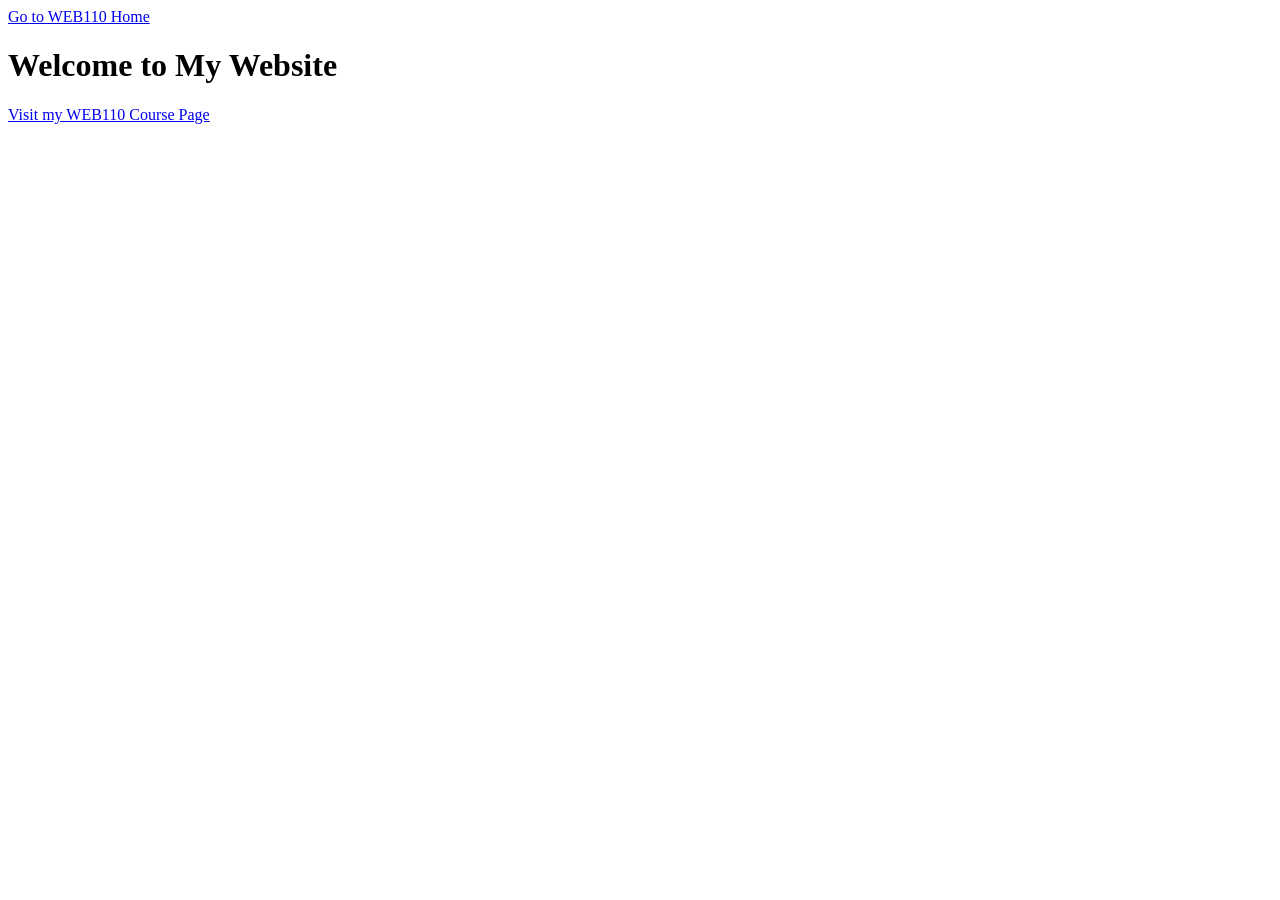
<file: index.html>
<a href="web110/index.html">Go to WEB110 Home</a>
<!DOCTYPE html>
<html lang="en">
<head>
    <meta charset="UTF-8">
    <meta name="viewport" content="width=device-width, initial-scale=1.0">
    <title>Root Home Page</title>
</head>
<body>
    <h1>Welcome to My Website</h1>
    <p><a href="web110/index.html">Visit my WEB110 Course Page</a></p>
</body>
</html>
</file>
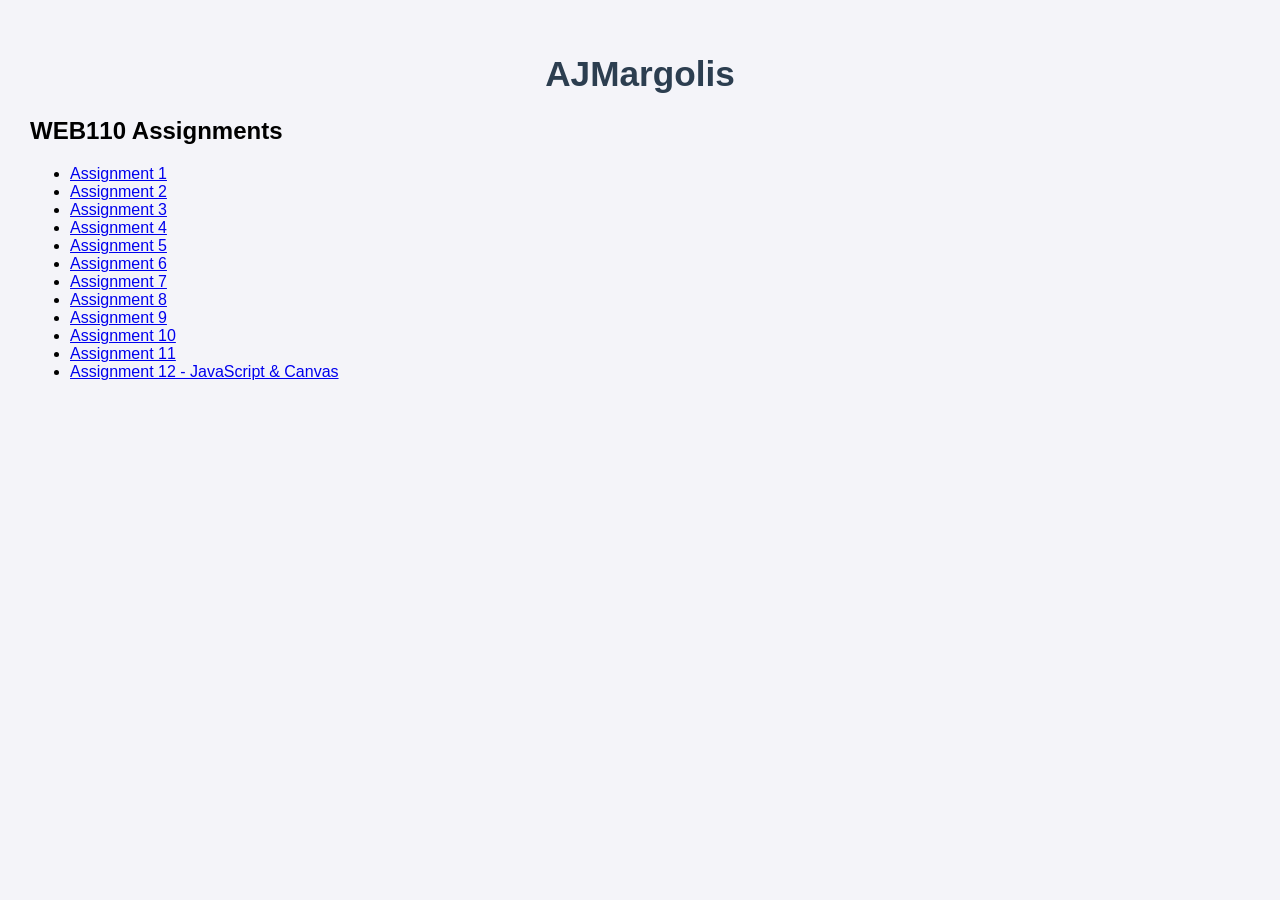
<file: web110/index.html>
<!DOCTYPE html>
<html lang="en">
<head>
    <meta charset="UTF-8">
    <meta name="viewport" content="width=device-width, initial-scale=1.0">
    <title>WEB110 Course Home</title>
    <link rel="stylesheet" href="style.css">
</head>
<body>
    <h1>AJMargolis</h1>
    <h2>WEB110 Assignments</h2>
    <ul>
        <li><a href="assignment1.html">Assignment 1</a></li>
        <li><a href="assignment2.html">Assignment 2</a></li>
        <li><a href="assignment3.html">Assignment 3</a></li>
        <li><a href="assignment4.html">Assignment 4</a></li>
        <li><a href="assignment5.html">Assignment 5</a></li>
        <li><a href="assignment6.html">Assignment 6</a></li>
        <li><a href="assignment7.html">Assignment 7</a></li>
        <li><a href="assignment8.html">Assignment 8</a></li>
        <li><a href="assignment9.html">Assignment 9</a></li>
        <li><a href="assignment10.html">Assignment 10</a></li>
        <li><a href="assignment11.html">Assignment 11</a></li>
        <li><a href="assignment12.html">Assignment 12 - JavaScript &amp; Canvas</a></li>
    </ul>
</body>
</html>
</file>
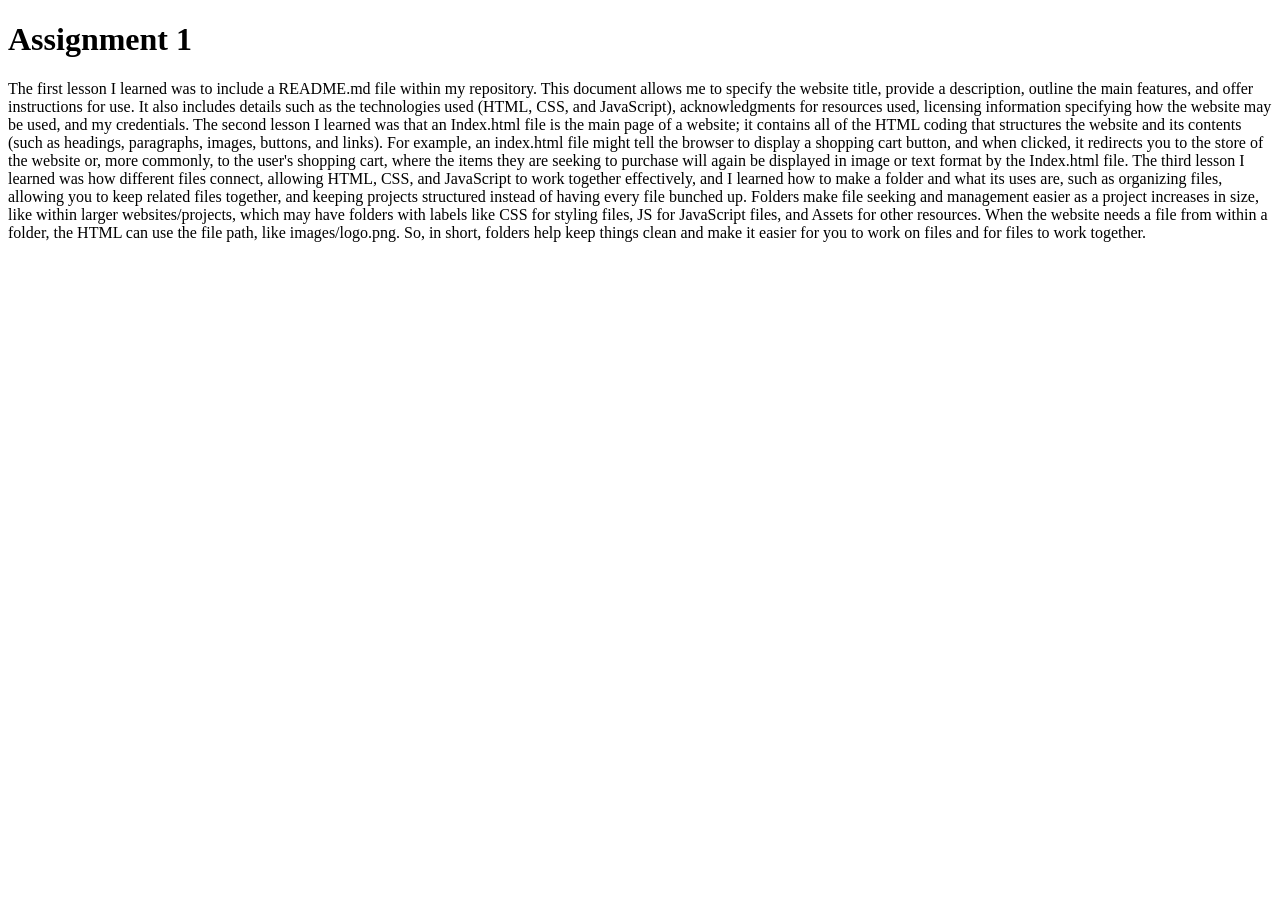
<file: web110/assignment1.html>
<!DOCTYPE html>
<html lang="en">
<head>
    <meta charset="UTF-8">
    <meta name="viewport" content="width=device-width, initial-scale=1.0">
    <title>Assignment 1 - WEB110</title>
</head>
<body>
    <h1>Assignment 1</h1>
    <p>The first lesson I learned was to include a README.md file within my repository. This document allows me to specify the website title, provide a description, outline the main features, and offer instructions for use. It also includes details such as the technologies used (HTML, CSS, and JavaScript), acknowledgments for resources used, licensing information specifying how the website may be used, and my credentials.
The second lesson I learned was that an Index.html file is the main page of a website; it contains all of the HTML coding that structures the website and its contents (such as headings, paragraphs, images, buttons, and links). For example, an index.html file might tell the browser to display a shopping cart button, and when clicked, it redirects you to the store of the website or, more commonly, to the user's shopping cart, where the items they are seeking to purchase will again be displayed in image or text format by the Index.html file.
The third lesson I learned was how different files connect, allowing HTML, CSS, and JavaScript to work together effectively, and I learned how to make a folder and what its uses are, such as organizing files, allowing you to keep related files together, and keeping projects structured instead of having every file bunched up. Folders make file seeking and management easier as a project increases in size, like within larger websites/projects, which may have folders with labels like CSS for styling files, JS for JavaScript files, and Assets for other resources. When the website needs a file from within a folder, the HTML can use the file path, like images/logo.png. So, in short, folders help keep things clean and make it easier for you to work on files and for files to work together.</p>
</body>
</html>
</file>
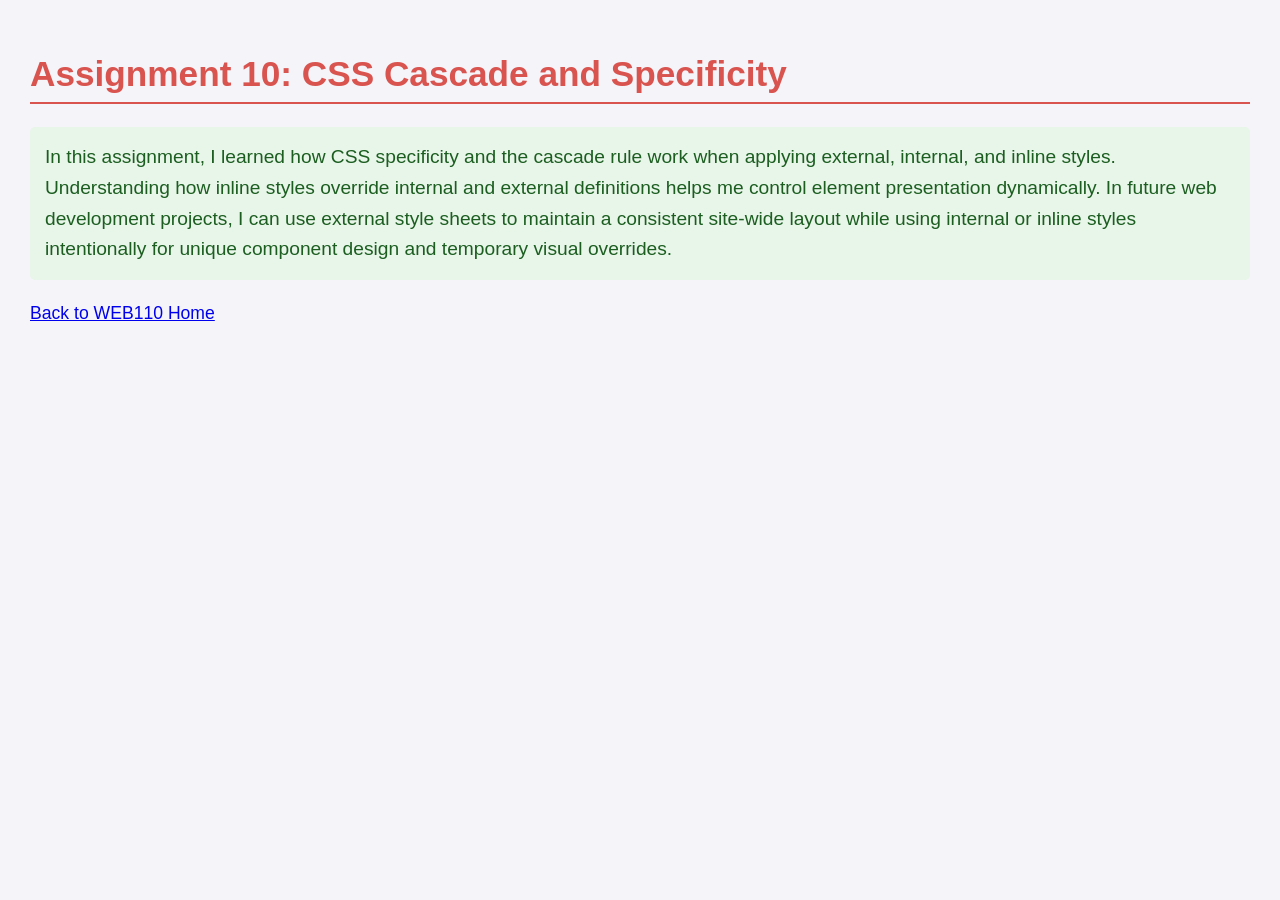
<file: web110/assignment10.html>
<!DOCTYPE html>
<html lang="en">
<head>
    <meta charset="UTF-8">
    <meta name="viewport" content="width=device-width, initial-scale=1.0">
    <title>WEB110 - Assignment 10</title>
    <link rel="stylesheet" href="style.css">
    
    <!-- Internal CSS to override top-level heading (h1) -->
    <style>
        h1 {
            color: #d9534f; /* Overrides external CSS color */
            text-align: left; /* Overrides external CSS alignment */
            border-bottom: 2px solid #d9534f;
            padding-bottom: 8px;
        }
    </style>
</head>
<body>

    <header>
        <h1>Assignment 10: CSS Cascade and Specificity</h1>
    </header>

    <main>
        <!-- Inline CSS to override paragraph style -->
        <p style="color: #1b5e20; font-size: 1.2rem; background-color: #e8f5e9; padding: 15px; border-radius: 5px;">
            In this assignment, I learned how CSS specificity and the cascade rule work when applying external, internal, and inline styles. Understanding how inline styles override internal and external definitions helps me control element presentation dynamically. In future web development projects, I can use external style sheets to maintain a consistent site-wide layout while using internal or inline styles intentionally for unique component design and temporary visual overrides.
        </p>
    </main>

    <footer>
        <p><a href="index.html">Back to WEB110 Home</a></p>
    </footer>

</body>
</html>
</file>
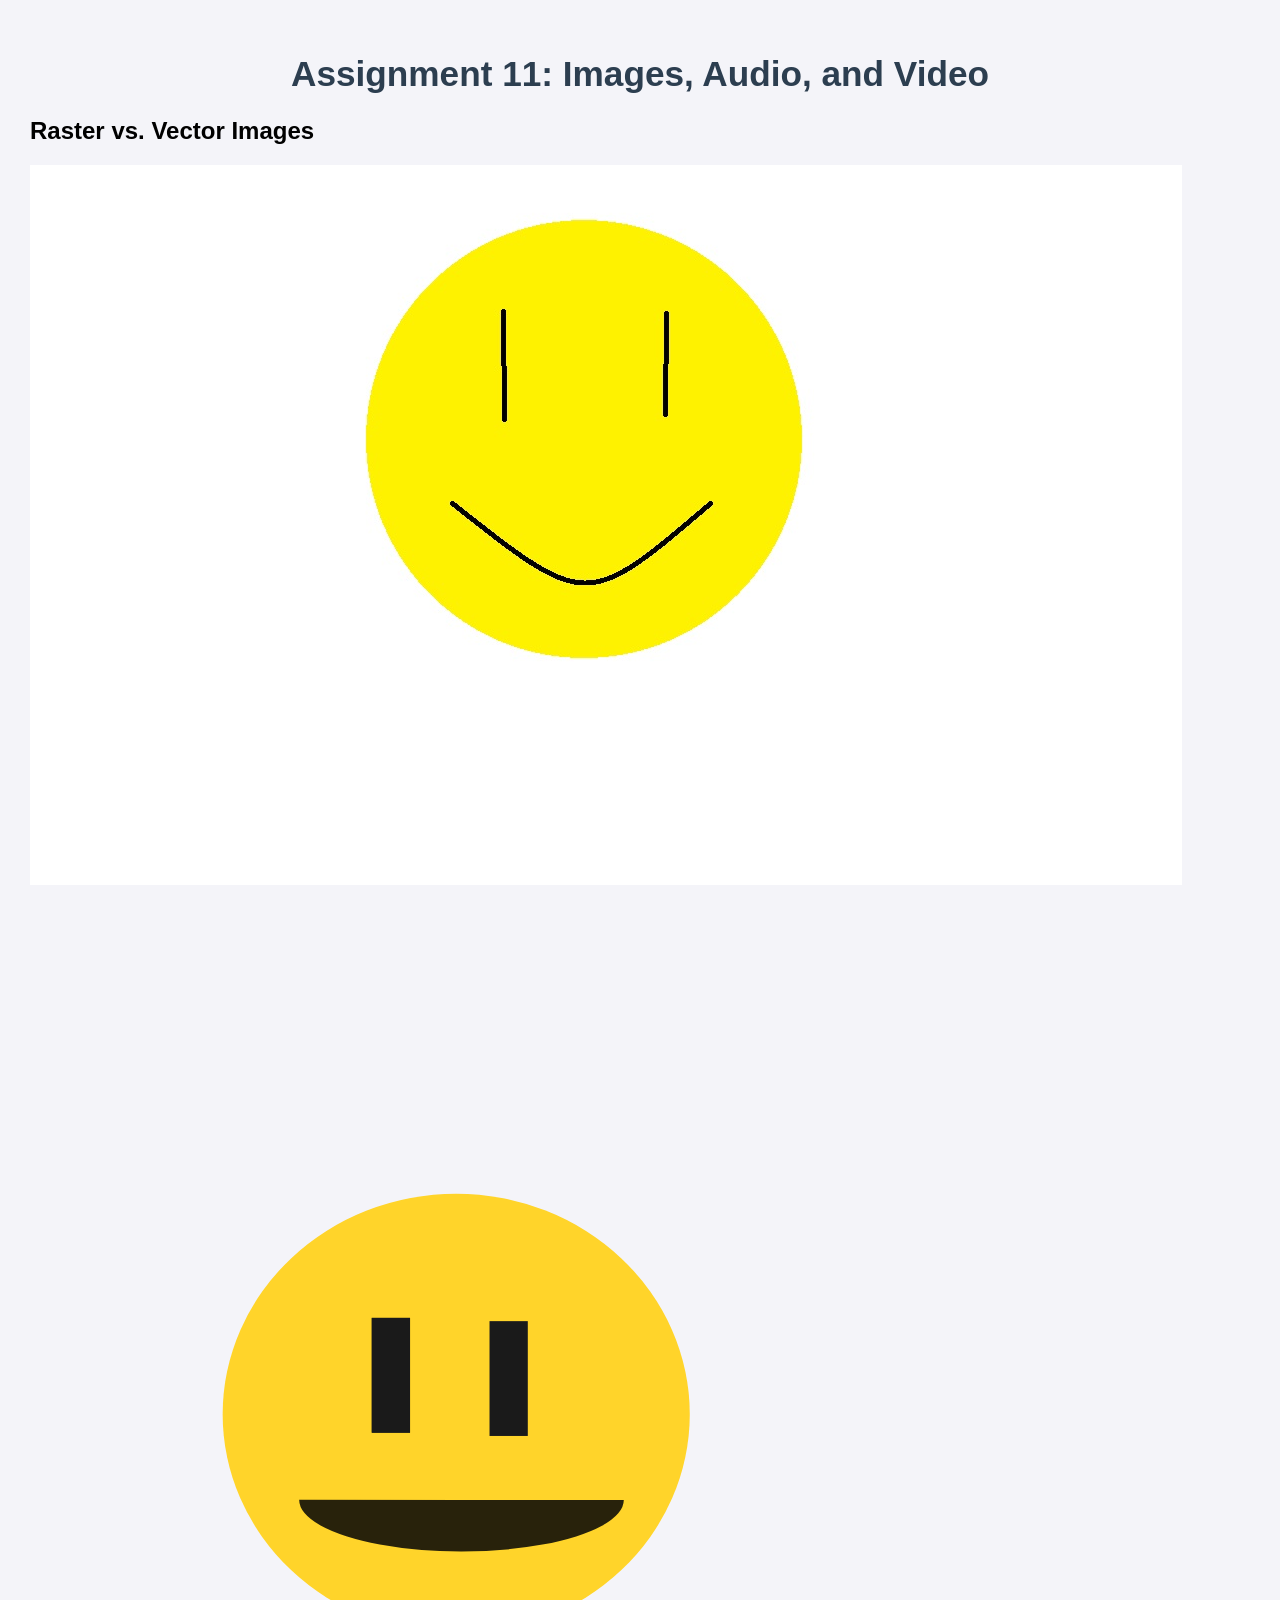
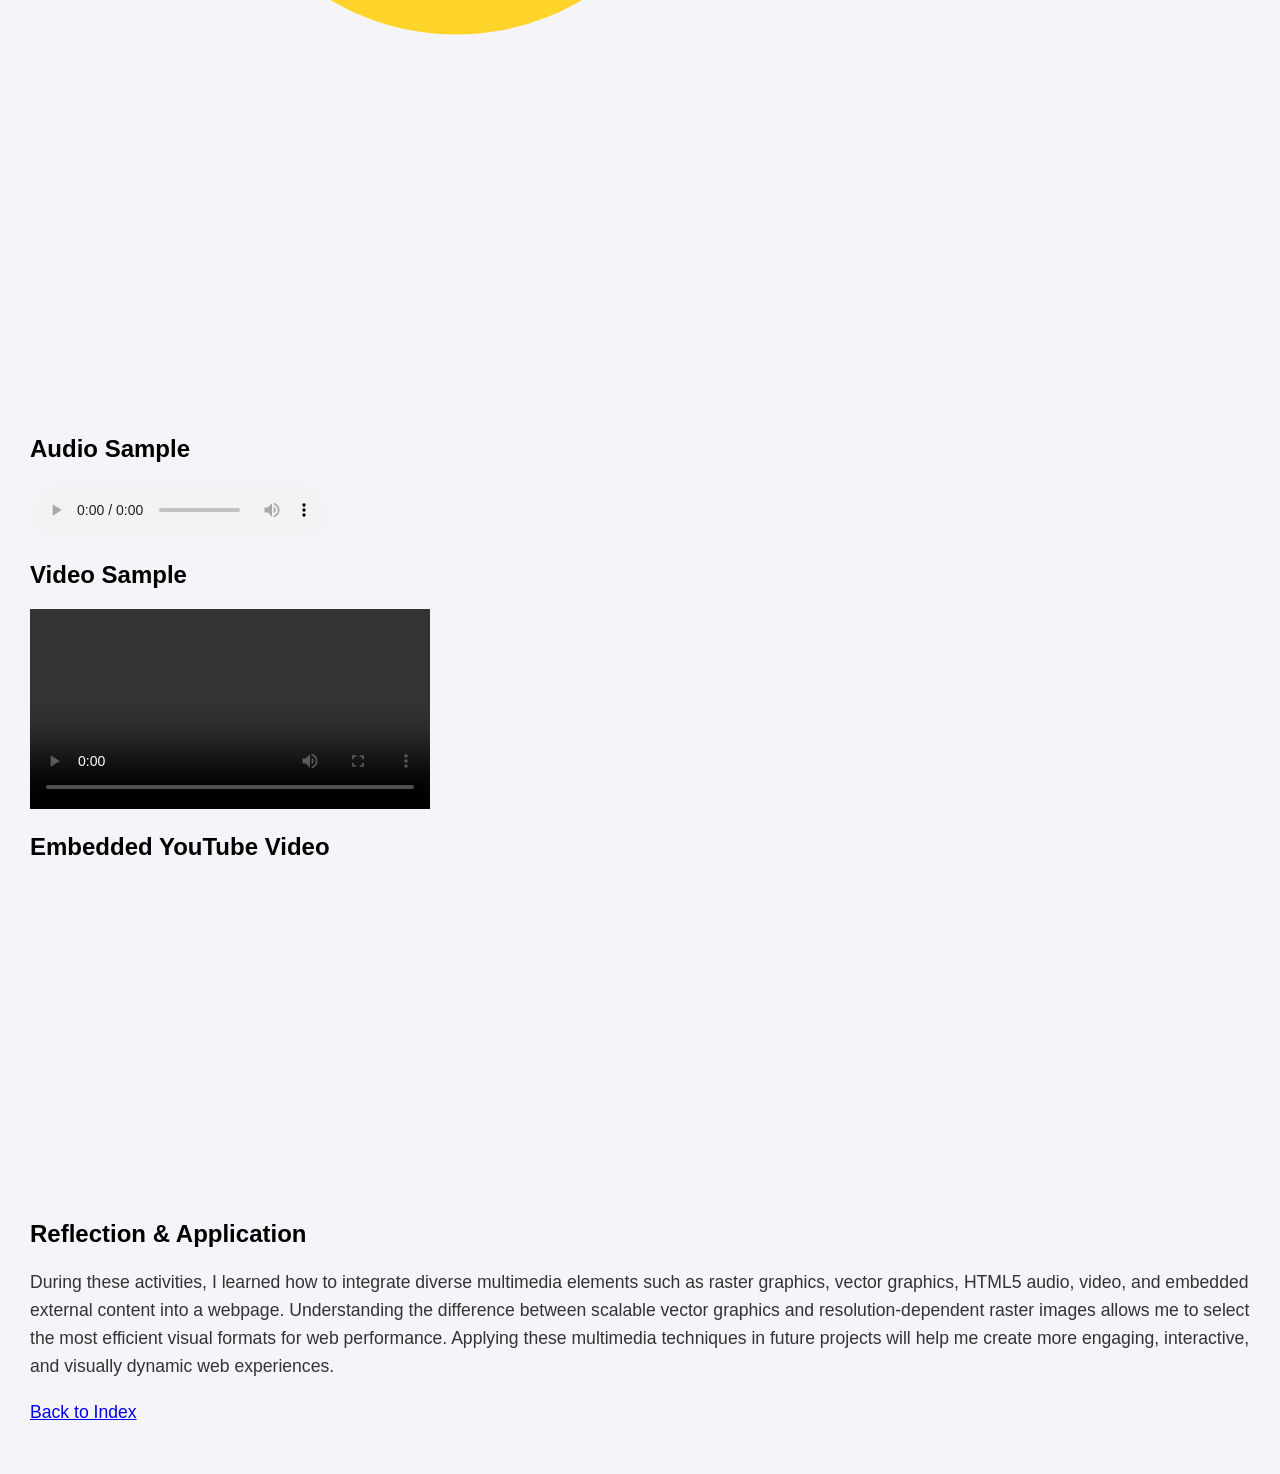
<file: web110/assignment11.html>
<!DOCTYPE html>
<html lang="en">
<head>
    <meta charset="UTF-8">
    <meta name="viewport" content="width=device-width, initial-scale=1.0">
    <title>Assignment 11 - Multimedia</title>
    <link rel="stylesheet" href="style.css">
</head>
<body>
    <header>
        <h1>Assignment 11: Images, Audio, and Video</h1>
    </header>

    <main>
        <section>
            <h2>Raster vs. Vector Images</h2>
            <img src="raster-image.jpg" alt="Sample Raster Image">
            <img src="vector-image.svg" alt="Sample Vector Image">
        </section>

        <section>
            <h2>Audio Sample</h2>
            <audio controls>
                <source src="http://media.w3.org/2010/05/sound/sound_5.mp3" type="audio/mpeg">
                <source src="http://media.w3.org/2010/05/sound/sound_5.oga" type="audio/ogg">
            </audio>
        </section>

        <section>
            <h2>Video Sample</h2>
            <video controls width="400">
                <source src="http://media.w3.org/2010/05/video/movie_300.webm" type="video/webm">
                <source src="http://media.w3.org/2010/05/video/movie_300.ogv" type="video/ogg">
                <source src="http://media.w3.org/2010/05/video/movie_300.mp4" type="video/mp4">
            </video>
        </section>

        <section>
            <h2>Embedded YouTube Video</h2>
            <iframe width="560" height="315" 
                    src="https://www.youtube.com/embed/dQw4w9WgXcQ" 
                    title="YouTube video player" 
                    frameborder="0" 
                    allow="accelerometer; autoplay; clipboard-write; encrypted-media; gyroscope; picture-in-picture" 
                    allowfullscreen>
            </iframe>
        </section>

        <section>
            <h2>Reflection & Application</h2>
            <p>
                During these activities, I learned how to integrate diverse multimedia elements such as raster graphics, vector graphics, HTML5 audio, video, and embedded external content into a webpage. Understanding the difference between scalable vector graphics and resolution-dependent raster images allows me to select the most efficient visual formats for web performance. Applying these multimedia techniques in future projects will help me create more engaging, interactive, and visually dynamic web experiences.
            </p>
        </section>
    </main>

    <footer>
        <p><a href="index.html">Back to Index</a></p>
    </footer>
</body>
</html>
</file>
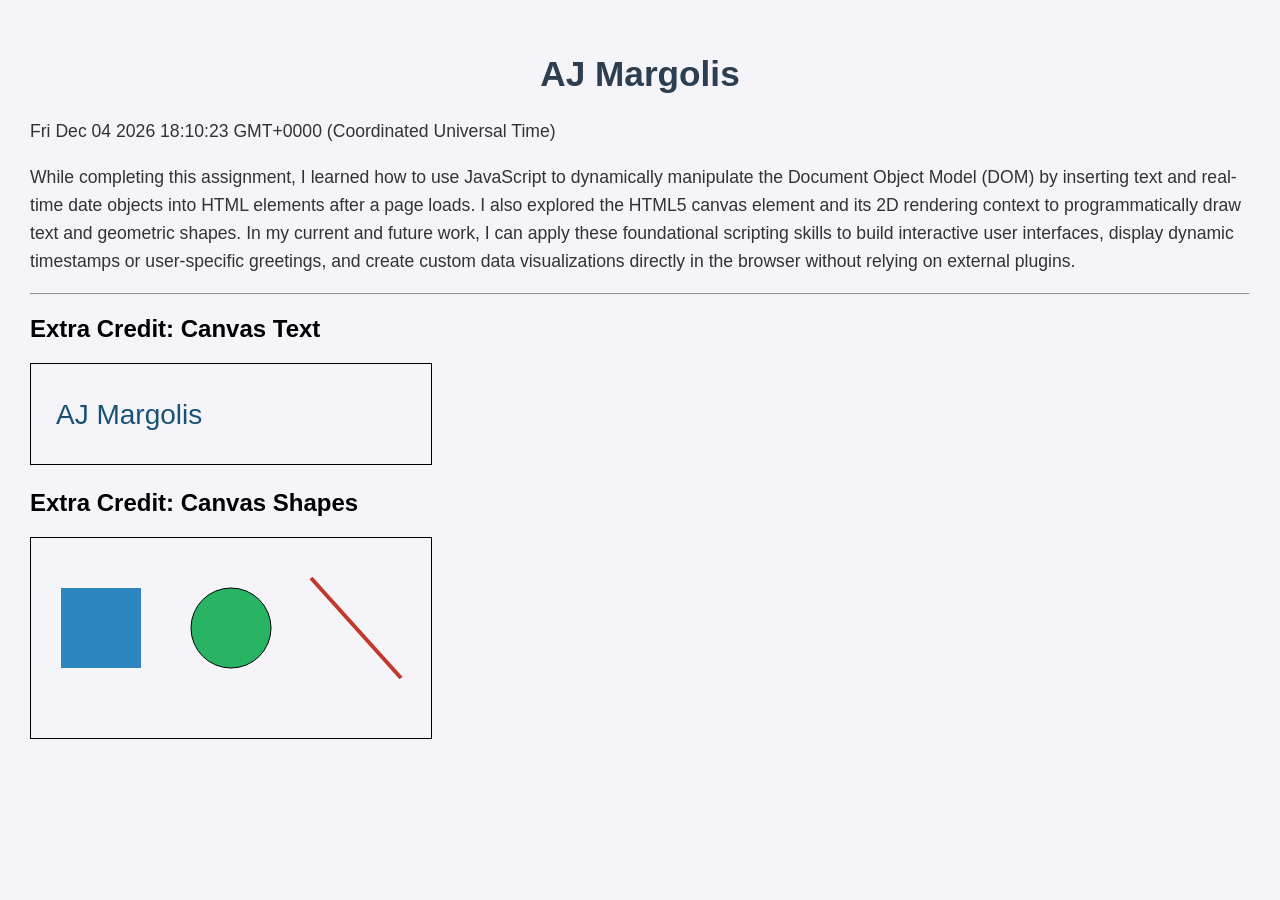
<file: web110/assignment12.html>
<!DOCTYPE html>
<html lang="en">
<head>
  <meta charset="UTF-8">
  <meta name="viewport" content="width=device-width, initial-scale=1.0">
  <title>Assignment 12 - JavaScript &amp; Canvas</title>
  <link rel="stylesheet" href="style.css">
</head>
<body>

  <!-- Empty top-level heading populated via JavaScript -->
  <h1 id="student-name"></h1>

  <!-- Paragraph populated with current date and time via JavaScript -->
  <p id="current-datetime"></p>

  <!-- Summary paragraph -->
  <p>
    While completing this assignment, I learned how to use JavaScript to dynamically manipulate the Document Object Model (DOM) by inserting text and real-time date objects into HTML elements after a page loads. I also explored the HTML5 canvas element and its 2D rendering context to programmatically draw text and geometric shapes. In my current and future work, I can apply these foundational scripting skills to build interactive user interfaces, display dynamic timestamps or user-specific greetings, and create custom data visualizations directly in the browser without relying on external plugins.
  </p>

  <hr>

  <!-- Extra Credit 1: Canvas with Name -->
  <h2>Extra Credit: Canvas Text</h2>
  <canvas id="nameCanvas" width="400" height="100" style="border: 1px solid #000000;">
  </canvas>

  <!-- Extra Credit 2: Canvas with Shapes & Lines -->
  <h2>Extra Credit: Canvas Shapes</h2>
  <canvas id="shapeCanvas" width="400" height="200" style="border: 1px solid #000000;">
    Your browser does not support the HTML canvas tag.
  </canvas>

  <script>
    // 1. Display your name in the h1 heading
    document.getElementById("student-name").innerHTML = "AJ Margolis";

    // 2. Display current date and time in the paragraph
    const now = new Date();
    document.getElementById("current-datetime").innerHTML = now;

    // 3. Extra Credit: Write your name on the first canvas
    const c1 = document.getElementById("nameCanvas");
    const ctx1 = c1.getContext("2d");
    ctx1.font = "28px Arial";
    ctx1.fillStyle = "#1a5276";
    ctx1.fillText("AJ Margolis", 25, 60);

    // 4. Extra Credit: Draw a line, square, and circle on the second canvas
    const c2 = document.getElementById("shapeCanvas");
    const ctx2 = c2.getContext("2d");

    // Draw a filled square
    ctx2.fillStyle = "#2e86c1";
    ctx2.fillRect(30, 50, 80, 80);

    // Draw a circle
    ctx2.beginPath();
    ctx2.arc(200, 90, 40, 0, 2 * Math.PI);
    ctx2.fillStyle = "#28b463";
    ctx2.fill();
    ctx2.stroke();

    // Draw a diagonal line
    ctx2.beginPath();
    ctx2.moveTo(280, 40);
    ctx2.lineTo(370, 140);
    ctx2.lineWidth = 4;
    ctx2.strokeStyle = "#c0392b";
    ctx2.stroke();
  </script>

</body>
</html>
</file>
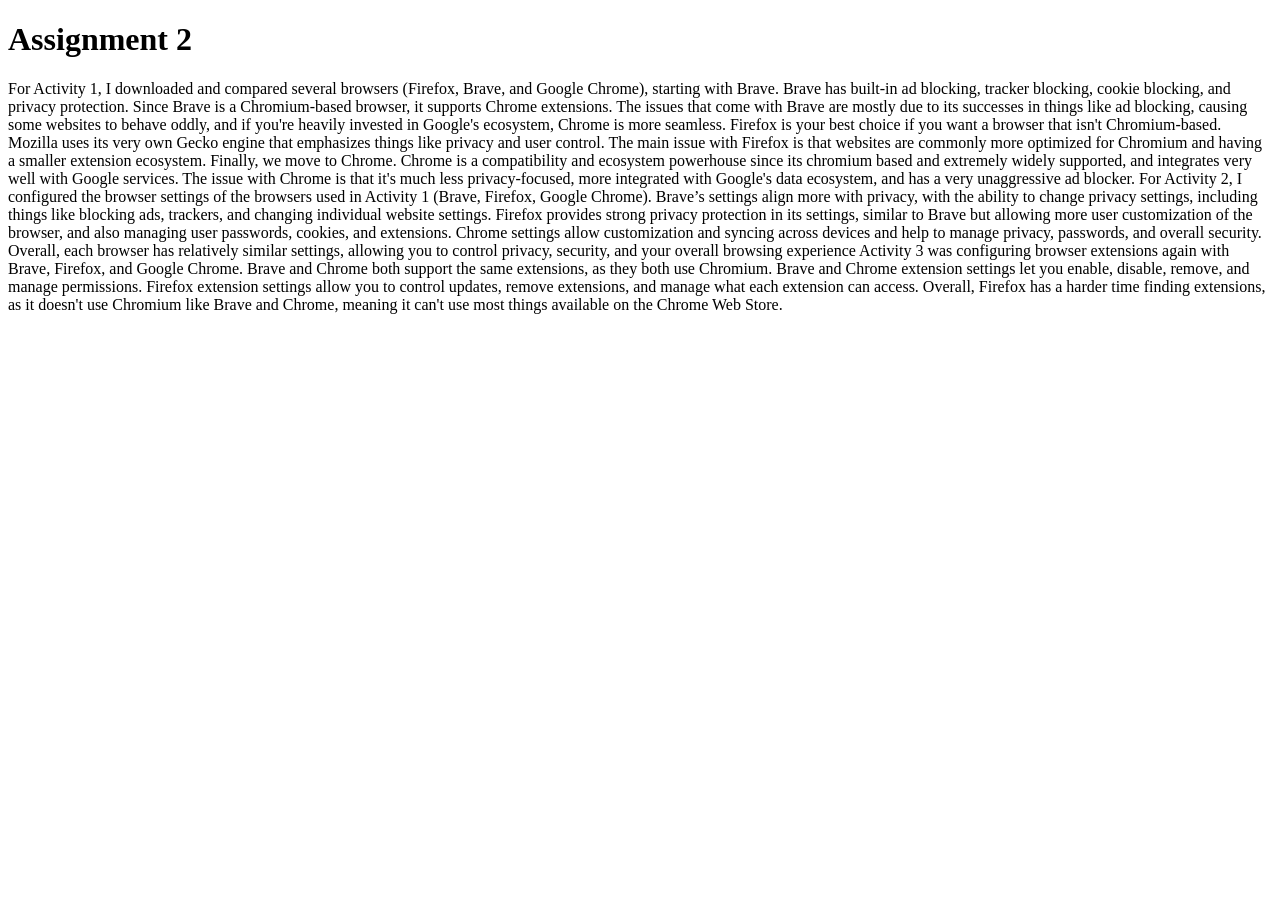
<file: web110/assignment2.html>
<!DOCTYPE html>
<html lang="en">
<head>
    <meta charset="UTF-8">
    <meta name="viewport" content="width=device-width, initial-scale=1.0">
    <title>Assignment 2 - WEB110</title>
</head>
<body>
    <h1>Assignment 2</h1>
    <p>For Activity 1, I downloaded and compared several browsers (Firefox, Brave, and Google Chrome), starting with Brave. Brave has built-in ad blocking, tracker blocking, cookie blocking, and privacy protection. Since Brave is a Chromium-based browser, it supports Chrome extensions. The issues that come with Brave are mostly due to its successes in things like ad blocking, causing some websites to behave oddly, and if you're heavily invested in Google's ecosystem, Chrome is more seamless. Firefox is your best choice if you want a browser that isn't Chromium-based. Mozilla uses its very own Gecko engine that emphasizes things like privacy and user control. The main issue with Firefox is that websites are commonly more optimized for Chromium and having a smaller extension ecosystem. Finally, we move to Chrome. Chrome is a compatibility and ecosystem powerhouse since its chromium based and extremely widely supported, and integrates very well with Google services. The issue with Chrome is that it's much less privacy-focused, more integrated with Google's data ecosystem, and has a very unaggressive ad blocker.
For Activity 2, I configured the browser settings of the browsers used in Activity 1 (Brave, Firefox, Google Chrome). Brave’s settings align more with privacy, with the ability to change privacy settings, including things like blocking ads, trackers, and changing individual website settings. Firefox provides strong privacy protection in its settings, similar to Brave but allowing more user customization of the browser, and also managing user passwords, cookies, and extensions. Chrome settings allow customization and syncing across devices and help to manage privacy, passwords, and overall security. Overall, each browser has relatively similar settings, allowing you to control privacy, security, and your overall browsing experience
Activity 3 was configuring browser extensions again with Brave, Firefox, and Google Chrome. Brave and Chrome both support the same extensions, as they both use Chromium. Brave and Chrome extension settings let you enable, disable, remove, and manage permissions. Firefox extension settings allow you to control updates, remove extensions, and manage what each extension can access. Overall, Firefox has a harder time finding extensions, as it doesn't use Chromium like Brave and Chrome, meaning it can't use most things available on the Chrome Web Store.</p>
</body>
</html>
</file>
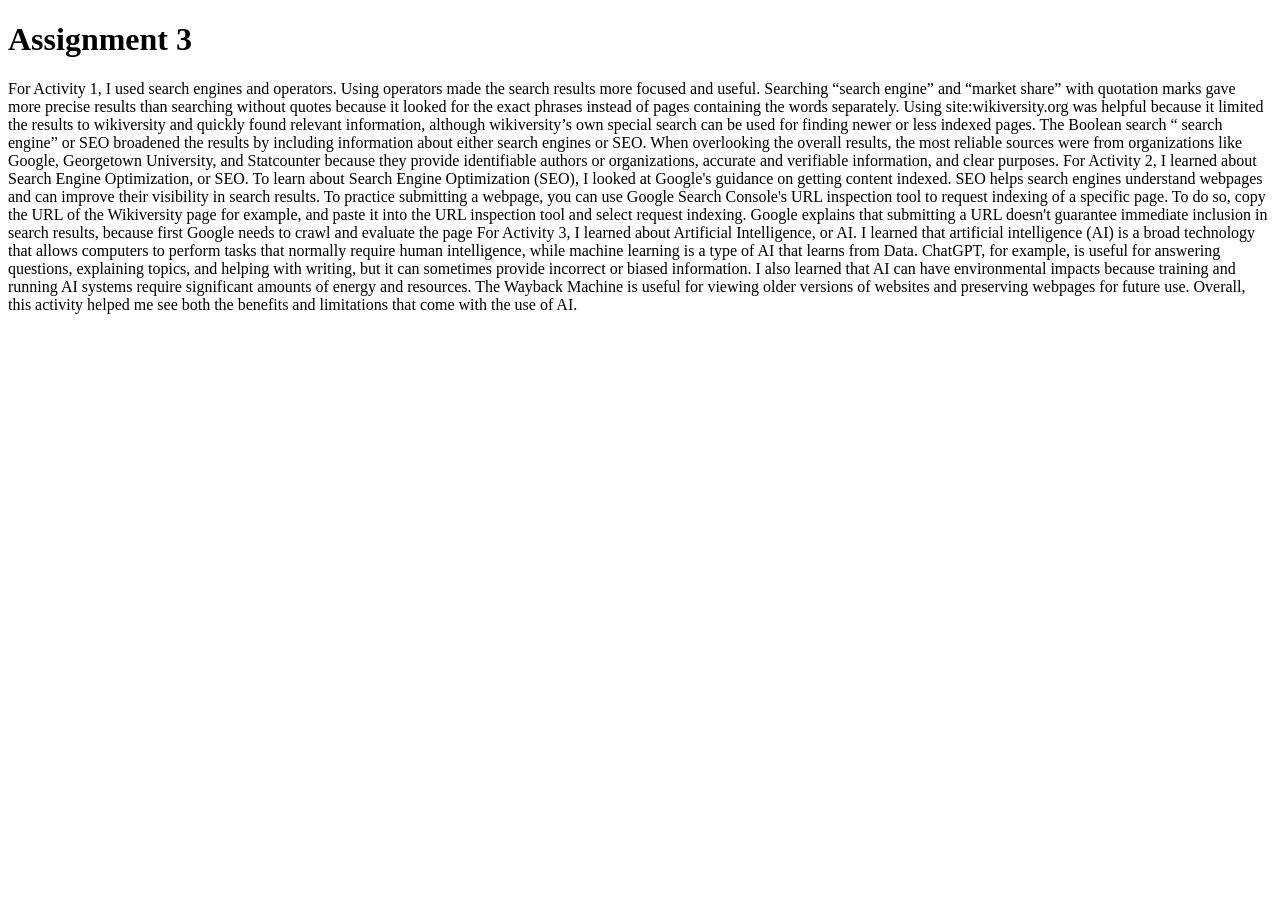
<file: web110/assignment3.html>
<!DOCTYPE html>
<html lang="en">
<head>
    <meta charset="UTF-8">
    <meta name="viewport" content="width=device-width, initial-scale=1.0">
    <title>Assignment 3 - WEB110</title>
</head>
<body>
    <h1>Assignment 3</h1>
    <p>For Activity 1, I used search engines and operators. Using operators made the search results more focused and useful. Searching “search engine” and “market share” with quotation marks gave more precise results than searching without quotes because it looked for the exact phrases instead of pages containing the words separately. Using site:wikiversity.org was helpful because it limited the results to wikiversity and quickly found relevant information, although wikiversity’s own special search can be used for finding newer or less indexed pages. The Boolean search “ search engine” or SEO broadened the results by including information about either search engines or SEO. When overlooking the overall results, the most reliable sources were from organizations like Google, Georgetown University, and Statcounter because they provide identifiable authors or organizations, accurate and verifiable information, and clear purposes.
For Activity 2, I learned about Search Engine Optimization, or SEO. To learn about Search Engine Optimization (SEO), I looked at Google's guidance on getting content indexed. SEO helps search engines understand webpages and can improve their visibility in search results. To practice submitting a webpage, you can use Google Search Console's URL inspection tool to request indexing of a specific page. To do so, copy the URL of the Wikiversity page for example, and paste it into the URL inspection tool and select request indexing. Google explains that submitting a URL doesn't guarantee immediate inclusion in search results, because first Google needs to crawl and evaluate the page
For Activity 3, I learned about Artificial Intelligence, or AI. I learned that artificial intelligence (AI) is a broad technology that allows computers to perform tasks that normally require human intelligence, while machine learning is a type of AI that learns from Data. ChatGPT, for example, is useful for answering questions, explaining topics, and helping with writing, but it can sometimes provide incorrect or biased information. I also learned that AI can have environmental impacts because training and running AI systems require significant amounts of energy and resources. The Wayback Machine is useful for viewing older versions of websites and preserving webpages for future use. Overall, this activity helped me see both the benefits and limitations that come with the use of AI.</p>
</body>
</html>
</file>
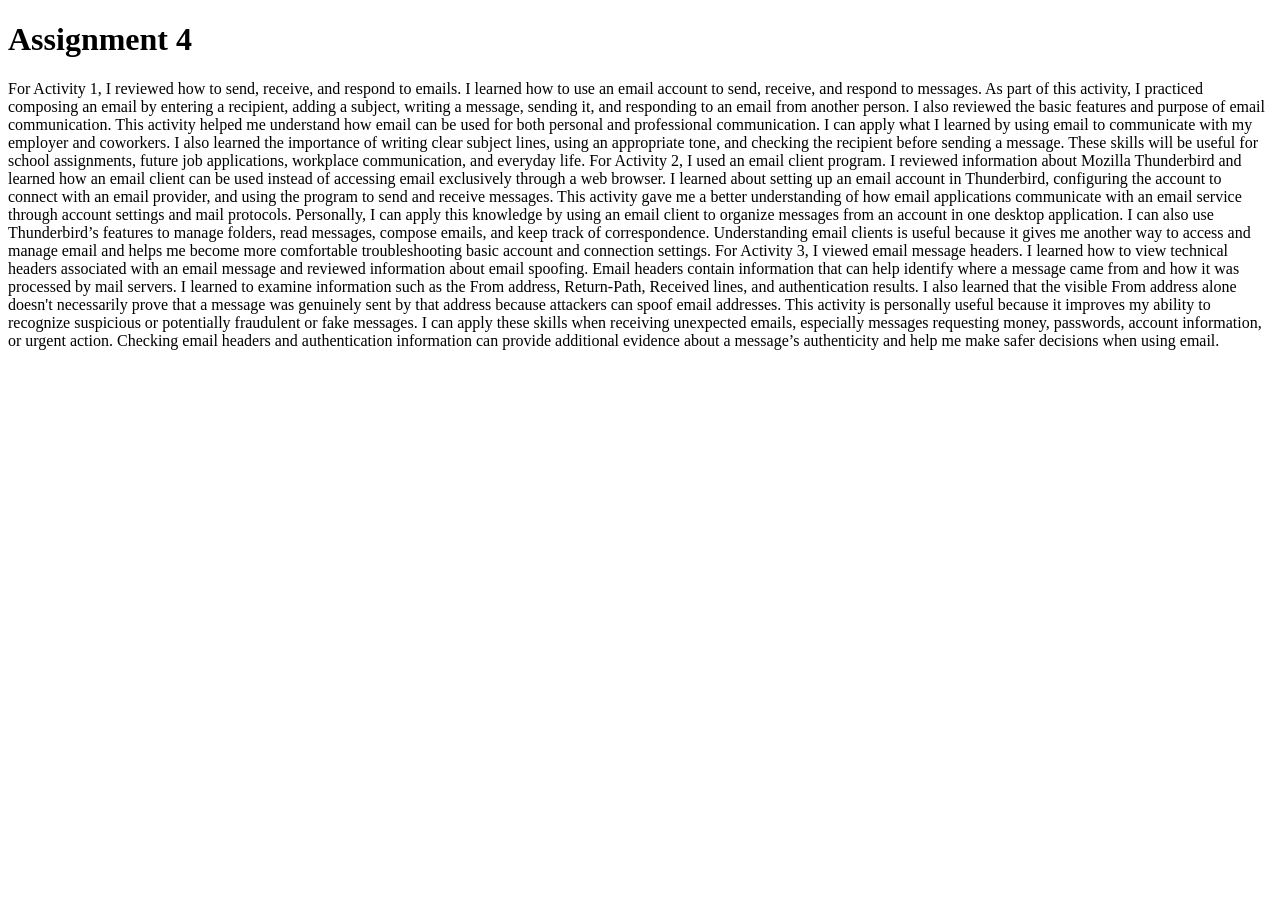
<file: web110/assignment4.html>
<!DOCTYPE html>
<html lang="en">
<head>
    <meta charset="UTF-8">
    <meta name="viewport" content="width=device-width, initial-scale=1.0">
    <title>Assignment 4 - WEB110</title>
</head>
<body>
    <h1>Assignment 4</h1>
    <p>For Activity 1, I reviewed how to send, receive, and respond to emails. I learned how to use an email account to send, receive, and respond to messages. As part of this activity, I practiced composing an email by entering a recipient, adding a subject, writing a message, sending it, and responding to an email from another person. I also reviewed the basic features and purpose of email communication. This activity helped me understand how email can be used for both personal and professional communication. I can apply what I learned by using email to communicate with my employer and coworkers. I also learned the importance of writing clear subject lines, using an appropriate tone, and checking the recipient before sending a message. These skills will be useful for school assignments, future job applications, workplace communication, and everyday life.
For Activity 2, I used an email client program. I reviewed information about Mozilla Thunderbird and learned how an email client can be used instead of accessing email exclusively through a web browser. I learned about setting up an email account in Thunderbird, configuring the account to connect with an email provider, and using the program to send and receive messages. This activity gave me a better understanding of how email applications communicate with an email service through account settings and mail protocols. Personally, I can apply this knowledge by using an email client to organize messages from an account in one desktop application. I can also use Thunderbird’s features to manage folders, read messages, compose emails, and keep track of correspondence. Understanding email clients is useful because it gives me another way to access and manage email and helps me become more comfortable troubleshooting basic account and connection settings.
For Activity 3, I viewed email message headers. I learned how to view technical headers associated with an email message and reviewed information about email spoofing. Email headers contain information that can help identify where a message came from and how it was processed by mail servers. I learned to examine information such as the From address, Return-Path, Received lines, and authentication results. I also learned that the visible From address alone doesn't necessarily prove that a message was genuinely sent by that address because attackers can spoof email addresses. This activity is personally useful because it improves my ability to recognize suspicious or potentially fraudulent or fake messages. I can apply these skills when receiving unexpected emails, especially messages requesting money, passwords, account information, or urgent action. Checking email headers and authentication information can provide additional evidence about a message’s authenticity and help me make safer decisions when using email.</p>
</body>
</html>
</file>
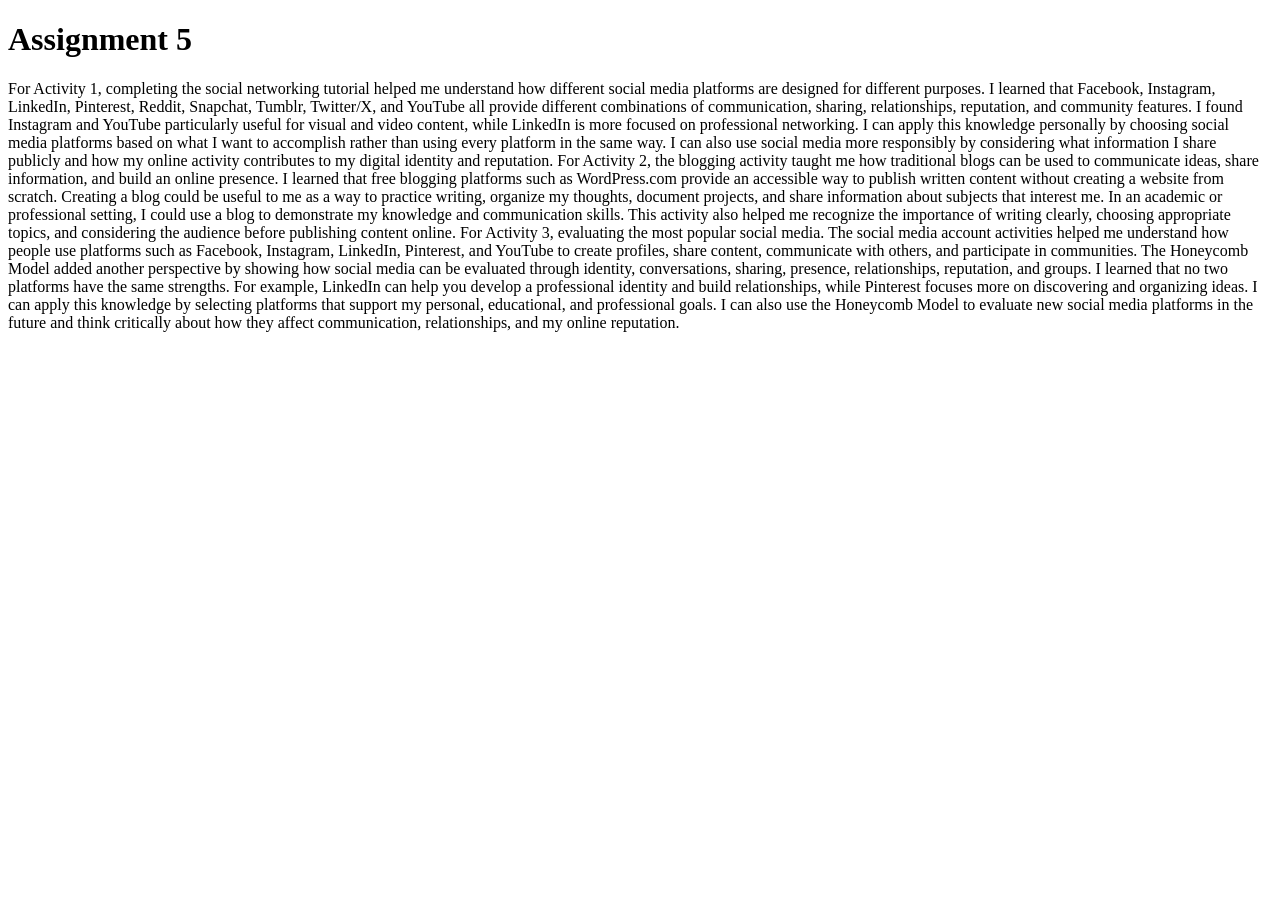
<file: web110/assignment5.html>
<!DOCTYPE html>
<html lang="en">
<head>
    <meta charset="UTF-8">
    <meta name="viewport" content="width=device-width, initial-scale=1.0">
    <title>Assignment 5 - WEB110</title>
</head>
<body>
    <h1>Assignment 5</h1>
    <p>For Activity 1, completing the social networking tutorial helped me understand how different social media platforms are designed for different purposes. I learned that Facebook, Instagram, LinkedIn, Pinterest, Reddit, Snapchat, Tumblr, Twitter/X, and YouTube all provide different combinations of communication, sharing, relationships, reputation, and community features. I found Instagram and YouTube particularly useful for visual and video content, while LinkedIn is more focused on professional networking. I can apply this knowledge personally by choosing social media platforms based on what I want to accomplish rather than using every platform in the same way. I can also use social media more responsibly by considering what information I share publicly and how my online activity contributes to my digital identity and reputation.
For Activity 2, the blogging activity taught me how traditional blogs can be used to communicate ideas, share information, and build an online presence. I learned that free blogging platforms such as WordPress.com provide an accessible way to publish written content without creating a website from scratch. Creating a blog could be useful to me as a way to practice writing, organize my thoughts, document projects, and share information about subjects that interest me. In an academic or professional setting, I could use a blog to demonstrate my knowledge and communication skills. This activity also helped me recognize the importance of writing clearly, choosing appropriate topics, and considering the audience before publishing content online.
For Activity 3, evaluating the most popular social media. The social media account activities helped me understand how people use platforms such as Facebook, Instagram, LinkedIn, Pinterest, and YouTube to create profiles, share content, communicate with others, and participate in communities. The Honeycomb Model added another perspective by showing how social media can be evaluated through identity, conversations, sharing, presence, relationships, reputation, and groups. I learned that no two platforms have the same strengths. For example, LinkedIn can help you develop a professional identity and build relationships, while Pinterest focuses more on discovering and organizing ideas. I can apply this knowledge by selecting platforms that support my personal, educational, and professional goals. I can also use the Honeycomb Model to evaluate new social media platforms in the future and think critically about how they affect communication, relationships, and my online reputation.</p>
</body>
</html>
</file>
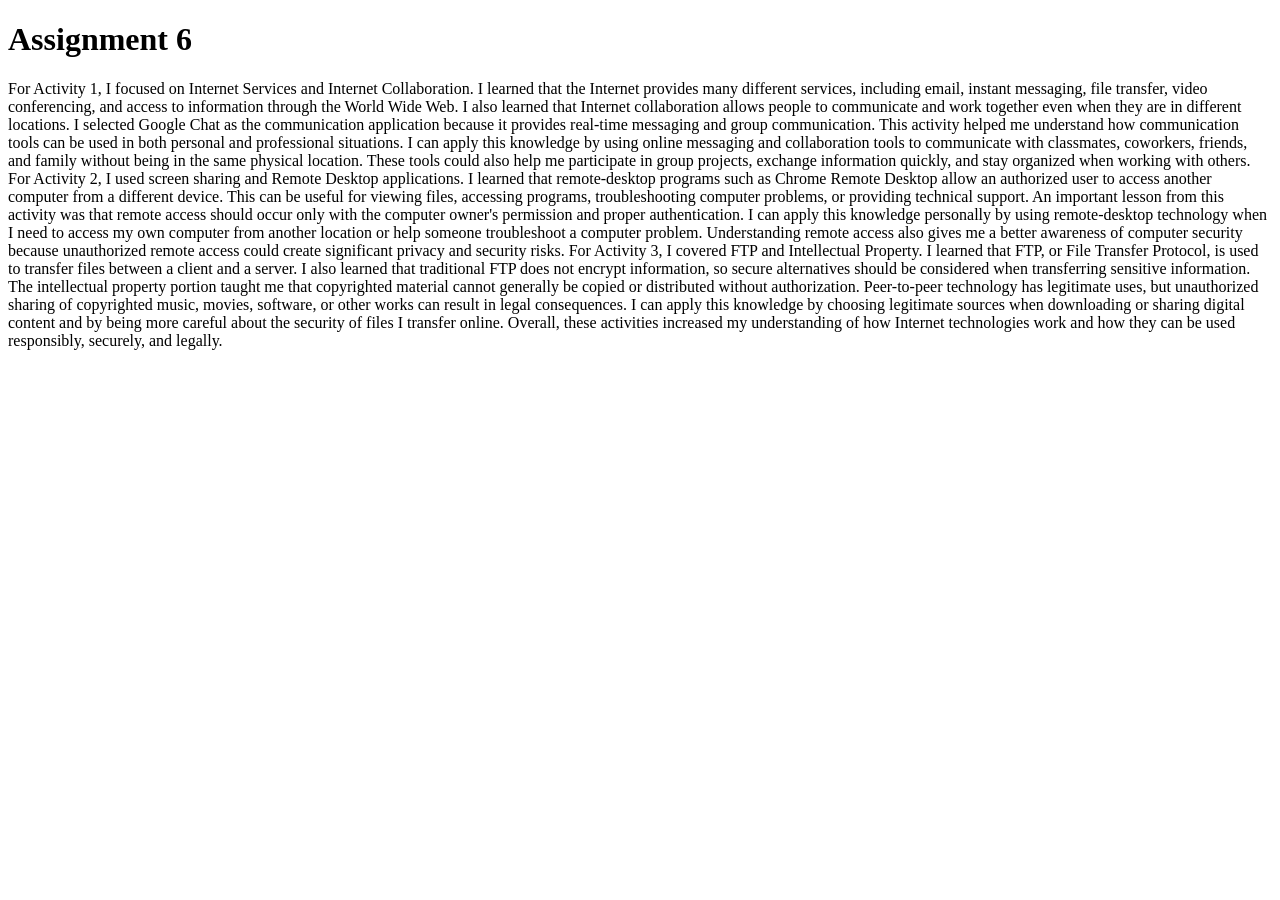
<file: web110/assignment6.html>
<!DOCTYPE html>
<html lang="en">
<head>
    <meta charset="UTF-8">
    <meta name="viewport" content="width=device-width, initial-scale=1.0">
    <title>Assignment 6 - WEB110</title>
</head>
<body>
    <h1>Assignment 6</h1>
    <p>For Activity 1, I focused on Internet Services and Internet Collaboration. I learned that the Internet provides many different services, including email, instant messaging, file transfer, video conferencing, and access to information through the World Wide Web. I also learned that Internet collaboration allows people to communicate and work together even when they are in different locations. I selected Google Chat as the communication application because it provides real-time messaging and group communication. This activity helped me understand how communication tools can be used in both personal and professional situations. I can apply this knowledge by using online messaging and collaboration tools to communicate with classmates, coworkers, friends, and family without being in the same physical location. These tools could also help me participate in group projects, exchange information quickly, and stay organized when working with others.
For Activity 2, I used screen sharing and Remote Desktop applications. I learned that remote-desktop programs such as Chrome Remote Desktop allow an authorized user to access another computer from a different device. This can be useful for viewing files, accessing programs, troubleshooting computer problems, or providing technical support. An important lesson from this activity was that remote access should occur only with the computer owner's permission and proper authentication. I can apply this knowledge personally by using remote-desktop technology when I need to access my own computer from another location or help someone troubleshoot a computer problem. Understanding remote access also gives me a better awareness of computer security because unauthorized remote access could create significant privacy and security risks.
For Activity 3, I covered FTP and Intellectual Property. I learned that FTP, or File Transfer Protocol, is used to transfer files between a client and a server. I also learned that traditional FTP does not encrypt information, so secure alternatives should be considered when transferring sensitive information. The intellectual property portion taught me that copyrighted material cannot generally be copied or distributed without authorization. Peer-to-peer technology has legitimate uses, but unauthorized sharing of copyrighted music, movies, software, or other works can result in legal consequences. I can apply this knowledge by choosing legitimate sources when downloading or sharing digital content and by being more careful about the security of files I transfer online. Overall, these activities increased my understanding of how Internet technologies work and how they can be used responsibly, securely, and legally.</p>
</body>
</html>
</file>
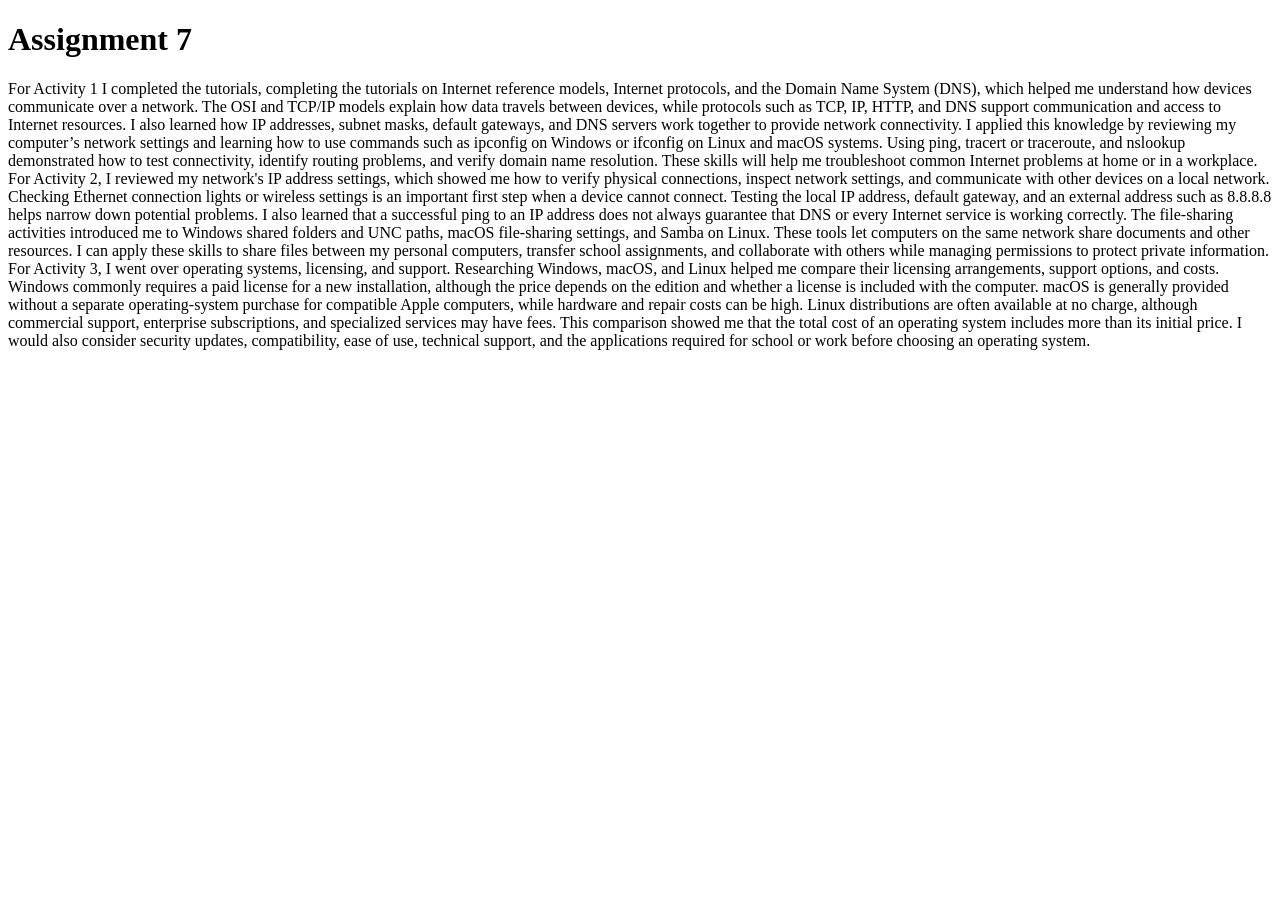
<file: web110/assignment7.html>
<!DOCTYPE html>
<html lang="en">
<head>
    <meta charset="UTF-8">
    <meta name="viewport" content="width=device-width, initial-scale=1.0">
    <title>Assignment 7 - WEB110</title>
</head>
<body>
    <h1>Assignment 7</h1>
    <p>For Activity 1 I completed the tutorials, completing the tutorials on Internet reference models, Internet protocols, and the Domain Name System (DNS), which helped me understand how devices communicate over a network. The OSI and TCP/IP models explain how data travels between devices, while protocols such as TCP, IP, HTTP, and DNS support communication and access to Internet resources. I also learned how IP addresses, subnet masks, default gateways, and DNS servers work together to provide network connectivity. I applied this knowledge by reviewing my computer’s network settings and learning how to use commands such as ipconfig on Windows or ifconfig on Linux and macOS systems. Using ping, tracert or traceroute, and nslookup demonstrated how to test connectivity, identify routing problems, and verify domain name resolution. These skills will help me troubleshoot common Internet problems at home or in a workplace. 
For Activity 2, I reviewed my network's IP address settings, which showed me how to verify physical connections, inspect network settings, and communicate with other devices on a local network. Checking Ethernet connection lights or wireless settings is an important first step when a device cannot connect. Testing the local IP address, default gateway, and an external address such as 8.8.8.8 helps narrow down potential problems. I also learned that a successful ping to an IP address does not always guarantee that DNS or every Internet service is working correctly. The file-sharing activities introduced me to Windows shared folders and UNC paths, macOS file-sharing settings, and Samba on Linux. These tools let computers on the same network share documents and other resources. I can apply these skills to share files between my personal computers, transfer school assignments, and collaborate with others while managing permissions to protect private information. 
For Activity 3, I went over operating systems, licensing, and support. Researching Windows, macOS, and Linux helped me compare their licensing arrangements, support options, and costs. Windows commonly requires a paid license for a new installation, although the price depends on the edition and whether a license is included with the computer. macOS is generally provided without a separate operating-system purchase for compatible Apple computers, while hardware and repair costs can be high. Linux distributions are often available at no charge, although commercial support, enterprise subscriptions, and specialized services may have fees. This comparison showed me that the total cost of an operating system includes more than its initial price. I would also consider security updates, compatibility, ease of use, technical support, and the applications required for school or work before choosing an operating system. </p>
</body>
</html>
</file>
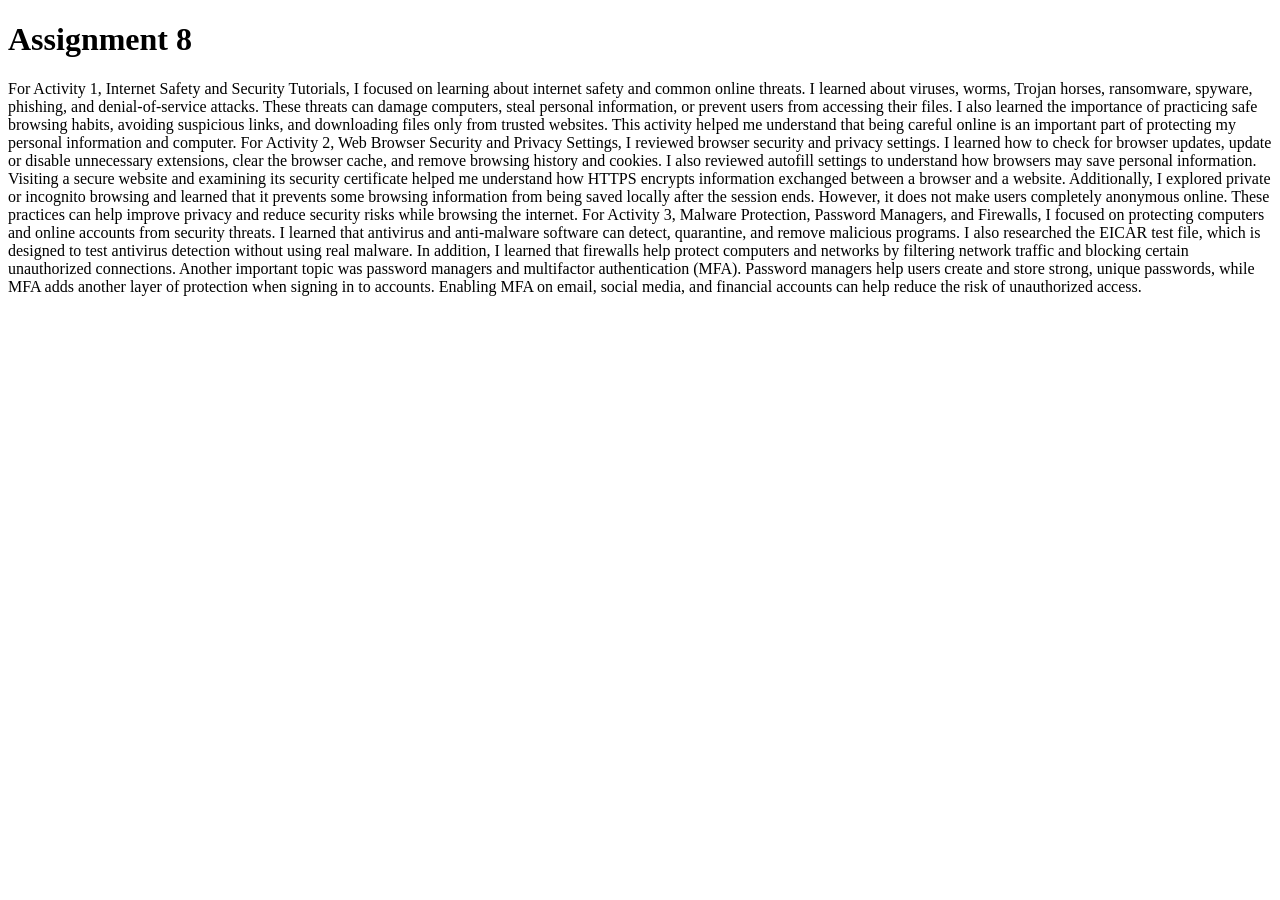
<file: web110/assignment8.html>
<!DOCTYPE html>
<html lang="en">
<head>
    <meta charset="UTF-8">
    <meta name="viewport" content="width=device-width, initial-scale=1.0">
    <title>Assignment 8 - WEB110</title>
</head>
<body>
    <h1>Assignment 8</h1>
    <p>For Activity 1, Internet Safety and Security Tutorials, I focused on learning about internet safety and common online threats. I learned about viruses, worms, Trojan horses, ransomware, spyware, phishing, and denial-of-service attacks. These threats can damage computers, steal personal information, or prevent users from accessing their files. I also learned the importance of practicing safe browsing habits, avoiding suspicious links, and downloading files only from trusted websites. This activity helped me understand that being careful online is an important part of protecting my personal information and computer.
For Activity 2, Web Browser Security and Privacy Settings, I reviewed browser security and privacy settings. I learned how to check for browser updates, update or disable unnecessary extensions, clear the browser cache, and remove browsing history and cookies. I also reviewed autofill settings to understand how browsers may save personal information. Visiting a secure website and examining its security certificate helped me understand how HTTPS encrypts information exchanged between a browser and a website. Additionally, I explored private or incognito browsing and learned that it prevents some browsing information from being saved locally after the session ends. However, it does not make users completely anonymous online. These practices can help improve privacy and reduce security risks while browsing the internet.
For Activity 3, Malware Protection, Password Managers, and Firewalls, I focused on protecting computers and online accounts from security threats. I learned that antivirus and anti-malware software can detect, quarantine, and remove malicious programs. I also researched the EICAR test file, which is designed to test antivirus detection without using real malware. In addition, I learned that firewalls help protect computers and networks by filtering network traffic and blocking certain unauthorized connections. Another important topic was password managers and multifactor authentication (MFA). Password managers help users create and store strong, unique passwords, while MFA adds another layer of protection when signing in to accounts. Enabling MFA on email, social media, and financial accounts can help reduce the risk of unauthorized access.</p>
</body>
</html>
</file>
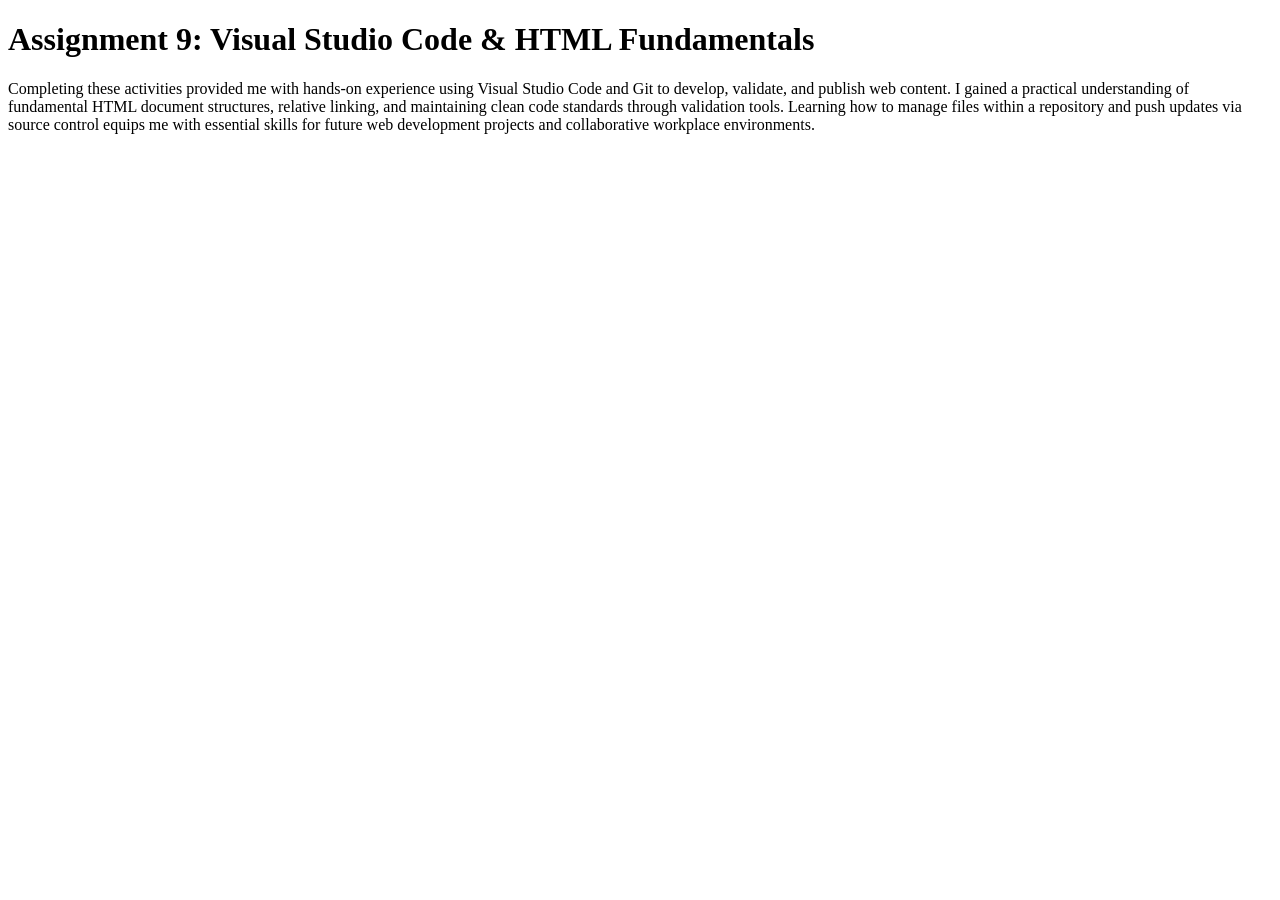
<file: web110/assignment9.html>
<!DOCTYPE html>
<html lang="en">
<head>
    <meta charset="UTF-8">
    <meta name="viewport" content="width=device-width, initial-scale=1.0">
    <title>Assignment 9 - WEB110</title>
</head>
<body>
    <h1>Assignment 9: Visual Studio Code & HTML Fundamentals</h1>
    <p>Completing these activities provided me with hands-on experience using Visual Studio Code and Git to develop, validate, and publish web content. I gained a practical understanding of fundamental HTML document structures, relative linking, and maintaining clean code standards through validation tools. Learning how to manage files within a repository and push updates via source control equips me with essential skills for future web development projects and collaborative workplace environments.</p>
</body>
</html>
</file>
<file: web110/style.css>
body {
    background-color: #f4f4f9;
    font-family: Arial, sans-serif;
    margin: 20px;
    padding: 10px;
}

h1 {
    color: #2c3e50;
    text-align: center;
    font-size: 2.2rem;
}

p {
    color: #333333;
    font-size: 1.1rem;
    line-height: 1.6;
}
</file>
